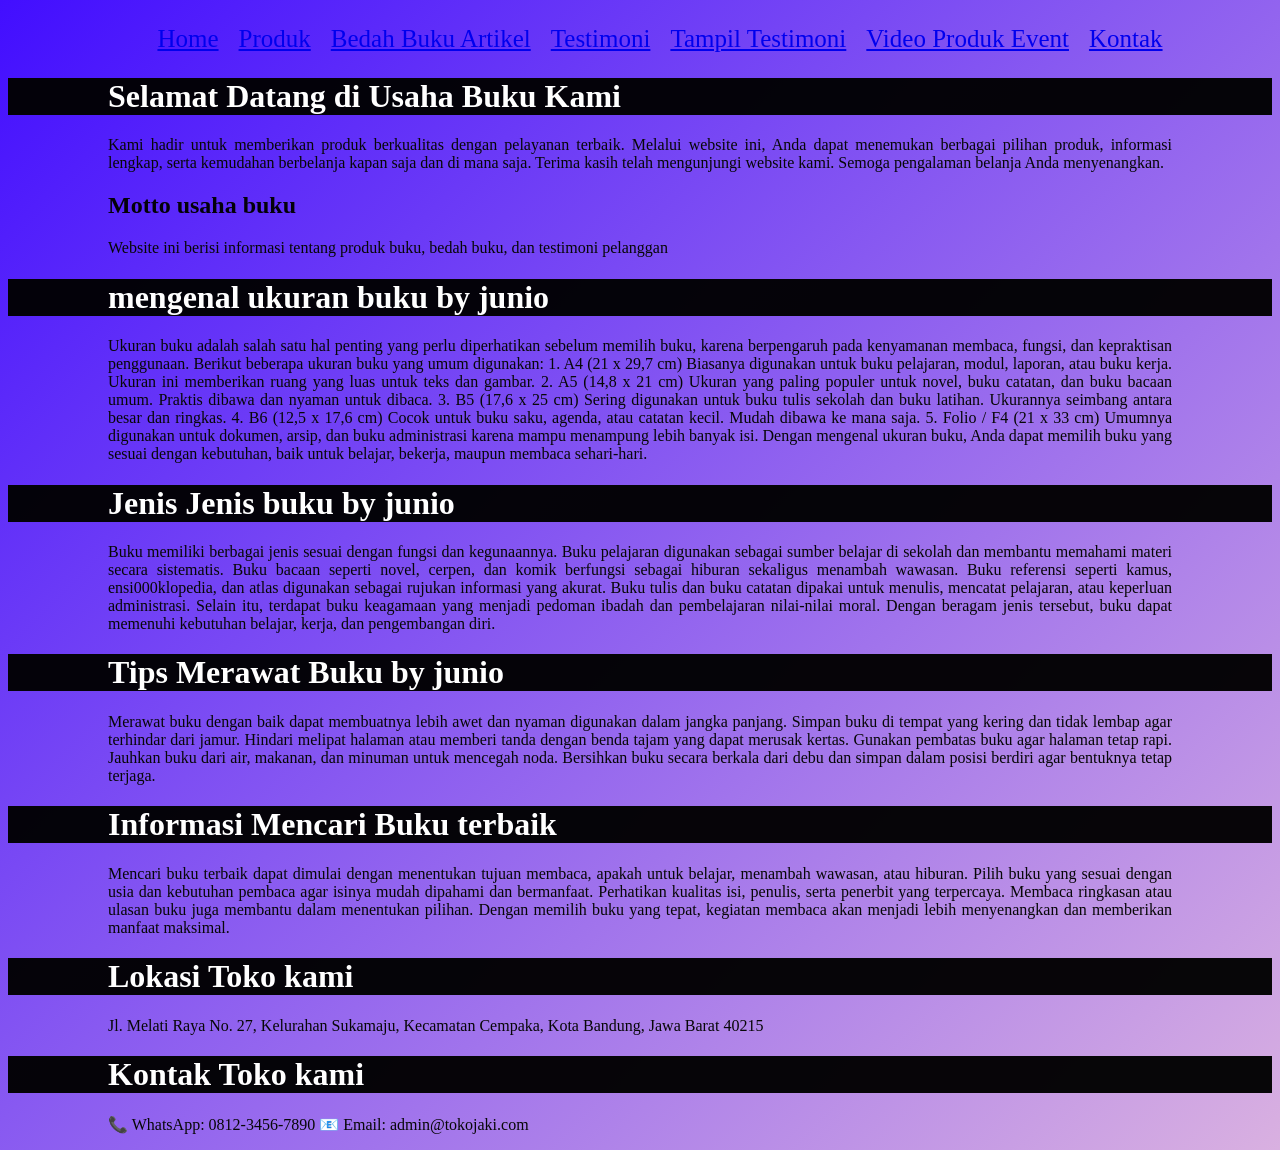
<file: index.html>
<!DOCTYPE html>
<html lang="id">
<head>
<meta charset="UTF-8">
<meta name="viewport" content="width=device-width, initial-scale=1.0">
<title>Profile Usaha Buku Jaki</title>
<link rel ="stylesheet" href ="style.css"/>
<nav class="navbar">
  <ul>
    <li><a href="index.html">Home</a></li>
    <li><a href="Produk.html">Produk</a></li>
    <li><a href="Bedah Buku Artikel.html">Bedah Buku Artikel</a></li>
    <li><a href="Testimoni.html">Testimoni</a></li>
    <li><a href="Tampil Testimoni.html">Tampil Testimoni</a>
    <li><a href="Video Produk Event.html">Video Produk Event</a>
    <li><a href="Kontak.html">Kontak</a>
    
  </ul>
</nav>
</head>
<body>
    
    <h1>Selamat Datang di Usaha Buku Kami</h1>
    <p>Kami hadir untuk memberikan produk berkualitas dengan pelayanan terbaik. Melalui website ini, Anda dapat menemukan berbagai pilihan produk, informasi lengkap, serta kemudahan berbelanja kapan saja dan di mana saja.
Terima kasih telah mengunjungi website kami. Semoga pengalaman belanja Anda menyenangkan.</p>
    <h2>Motto usaha buku</h2>
    <p>Website ini berisi informasi tentang produk buku, bedah buku, dan testimoni pelanggan</p>
<h1>mengenal ukuran buku by junio</h1>
<p>Ukuran buku adalah salah satu hal penting yang perlu diperhatikan sebelum memilih buku, karena berpengaruh pada kenyamanan membaca, fungsi, dan kepraktisan penggunaan. Berikut beberapa ukuran buku yang umum digunakan:

1. A4 (21 x 29,7 cm)

Biasanya digunakan untuk buku pelajaran, modul, laporan, atau buku kerja. Ukuran ini memberikan ruang yang luas untuk teks dan gambar.

2. A5 (14,8 x 21 cm)

Ukuran yang paling populer untuk novel, buku catatan, dan buku bacaan umum. Praktis dibawa dan nyaman untuk dibaca.

3. B5 (17,6 x 25 cm)

Sering digunakan untuk buku tulis sekolah dan buku latihan. Ukurannya seimbang antara besar dan ringkas.

4. B6 (12,5 x 17,6 cm)

Cocok untuk buku saku, agenda, atau catatan kecil. Mudah dibawa ke mana saja.

5. Folio / F4 (21 x 33 cm)

Umumnya digunakan untuk dokumen, arsip, dan buku administrasi karena mampu menampung lebih banyak isi.

Dengan mengenal ukuran buku, Anda dapat memilih buku yang sesuai dengan kebutuhan, baik untuk belajar, bekerja, maupun membaca sehari-hari.</p>
<h1>Jenis Jenis buku by junio</h1>
<p>Buku memiliki berbagai jenis sesuai dengan fungsi dan kegunaannya. Buku pelajaran digunakan sebagai sumber belajar di sekolah dan membantu memahami materi secara sistematis. Buku bacaan seperti novel, cerpen, dan komik berfungsi sebagai hiburan sekaligus menambah wawasan. Buku referensi seperti kamus, ensi000klopedia, dan atlas digunakan sebagai rujukan informasi yang akurat. Buku tulis dan buku catatan dipakai untuk menulis, mencatat pelajaran, atau keperluan administrasi. Selain itu, terdapat buku keagamaan yang menjadi pedoman ibadah dan pembelajaran nilai-nilai moral. Dengan beragam jenis tersebut, buku dapat memenuhi kebutuhan belajar, kerja, dan pengembangan diri.</p>
<h1>Tips Merawat Buku by junio</h1>
<p>Merawat buku dengan baik dapat membuatnya lebih awet dan nyaman digunakan dalam jangka panjang. Simpan buku di tempat yang kering dan tidak lembap agar terhindar dari jamur. Hindari melipat halaman atau memberi tanda dengan benda tajam yang dapat merusak kertas. Gunakan pembatas buku agar halaman tetap rapi. Jauhkan buku dari air, makanan, dan minuman untuk mencegah noda. Bersihkan buku secara berkala dari debu dan simpan dalam posisi berdiri agar bentuknya tetap terjaga.</p>
<h1>Informasi Mencari Buku terbaik</h1>
<p>Mencari buku terbaik dapat dimulai dengan menentukan tujuan membaca, apakah untuk belajar, menambah wawasan, atau hiburan. Pilih buku yang sesuai dengan usia dan kebutuhan pembaca agar isinya mudah dipahami dan bermanfaat. Perhatikan kualitas isi, penulis, serta penerbit yang terpercaya. Membaca ringkasan atau ulasan buku juga membantu dalam menentukan pilihan. Dengan memilih buku yang tepat, kegiatan membaca akan menjadi lebih menyenangkan dan memberikan manfaat maksimal.</p>
<h1>Lokasi Toko kami</h1>
<p>Jl. Melati Raya No. 27, Kelurahan Sukamaju, Kecamatan Cempaka, Kota Bandung, Jawa Barat 40215</p>
<h1>Kontak Toko kami</h1>
<p>📞 WhatsApp: 0812-3456-7890
📧 Email: admin@tokojaki.com</p>

</body>
</html>
</file>
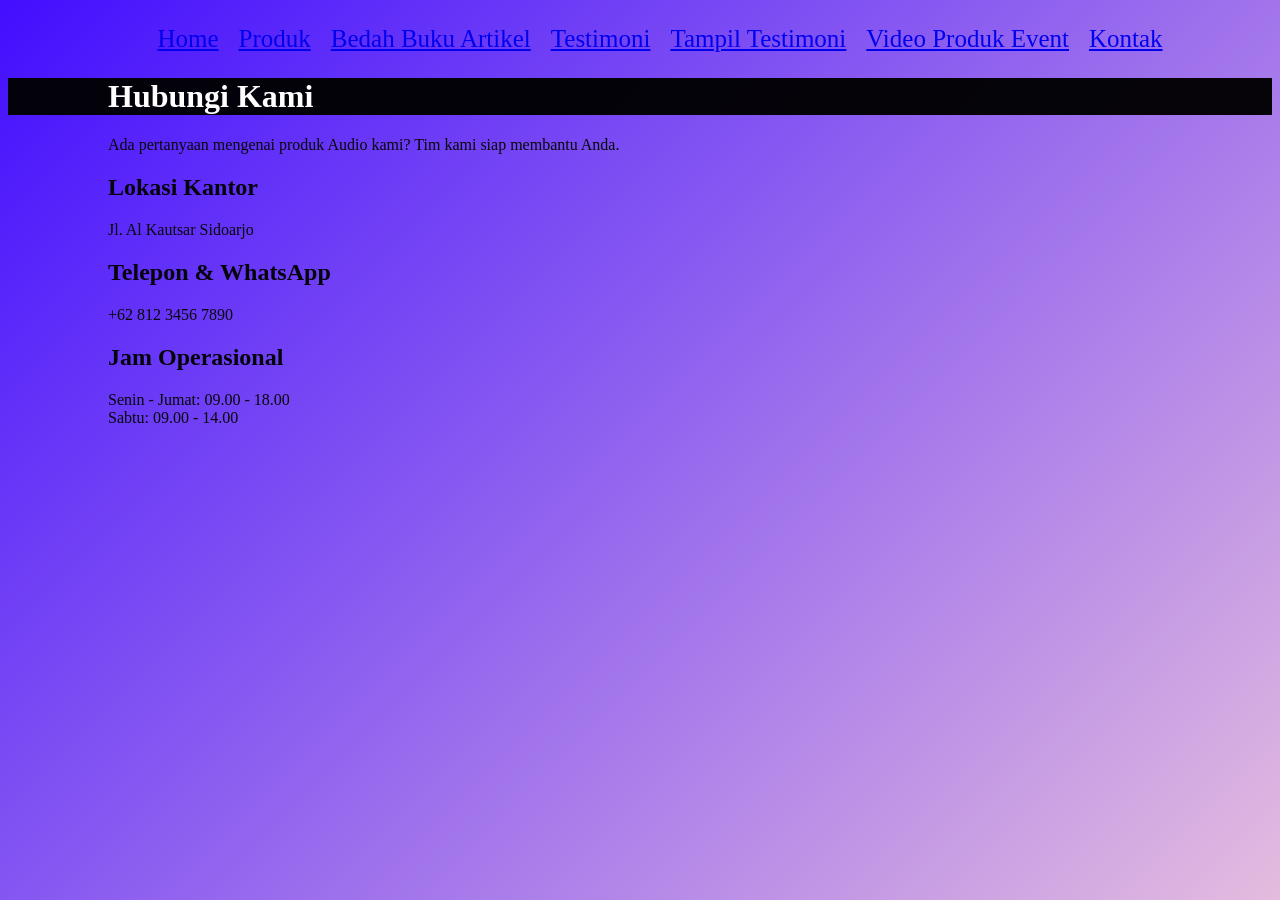
<file: Kontak.html>
<!DOCTYPE html>
<html lang="id">
<head>
<meta charset="UTF-8">
<meta name="viewport" content="width=device-width, initial-scale=1.0">
<title>Profile Usaha Buku Jaki</title>
<link rel ="stylesheet" href ="style.css"/>
<nav class="navbar">
  <ul>
    <li><a href="index.html">Home</a></li>
    <li><a href="Produk.html">Produk</a></li>
    <li><a href="Bedah Buku Artikel.html">Bedah Buku Artikel</a></li>
    <li><a href="Testimoni.html">Testimoni</a></li>
    <li><a href="Tampil Testimoni.html">Tampil Testimoni</a>
    <li><a href="Video Produk Event.html">Video Produk Event</a>
    <li><a href="Kontak.html">Kontak</a>
    
  </ul>
</nav>
</head>

<body>
    <div class="contact-wrapper">
    <div class="contact-header">
        <h1>Hubungi Kami</h1>
        <p>Ada pertanyaan mengenai produk Audio kami? Tim kami siap membantu Anda.</p>
    </div>

    <div class="contact-grid">
        <div class="info-side">
            <div class="info-box">
                <i class="fas fa-location-dot"></i>
                <div>
                    <h2>Lokasi Kantor</h2>
                    <p>Jl. Al Kautsar Sidoarjo</p>
                </div>
            </div>

            <div class="info-box">
                <i class="fas fa-phone"></i>
                <div>
                    <h2>Telepon & WhatsApp</h2>
                    <p>+62 812 3456 7890</p>
                </div>
            </div>

            <div class="info-box">
                <i class="fas fa-clock"></i>
                <div>
                    <h2>Jam Operasional</h2>
                    <p>Senin - Jumat: 09.00 - 18.00<br>Sabtu: 09.00 - 14.00</p>
                </div>
            </div>


        </div>

    <div class="map-container">
        <iframe src="https://www.google.com/maps/embed?pb=!1m18!1m12!1m3!1d3957.1472856424264!2d112.6455903748651!3d-7.38754789262208!2m3!1f0!2f0!3f0!3m2!1i1024!2i768!4f13.1!3m3!1m2!1s0x2dd7e2f40676d005%3A0x26e010ff086e0f22!2sPesantren%20Al%20Kautsar%20Sidoarjo!5e0!3m2!1sid!2sid!4v1709360000000!5m2!1sid!2sid"width="100%" height="300" style="border:0;" allowfullscreen="" loading="lazy"></iframe>
    </div>
</div>
</body>
</file>
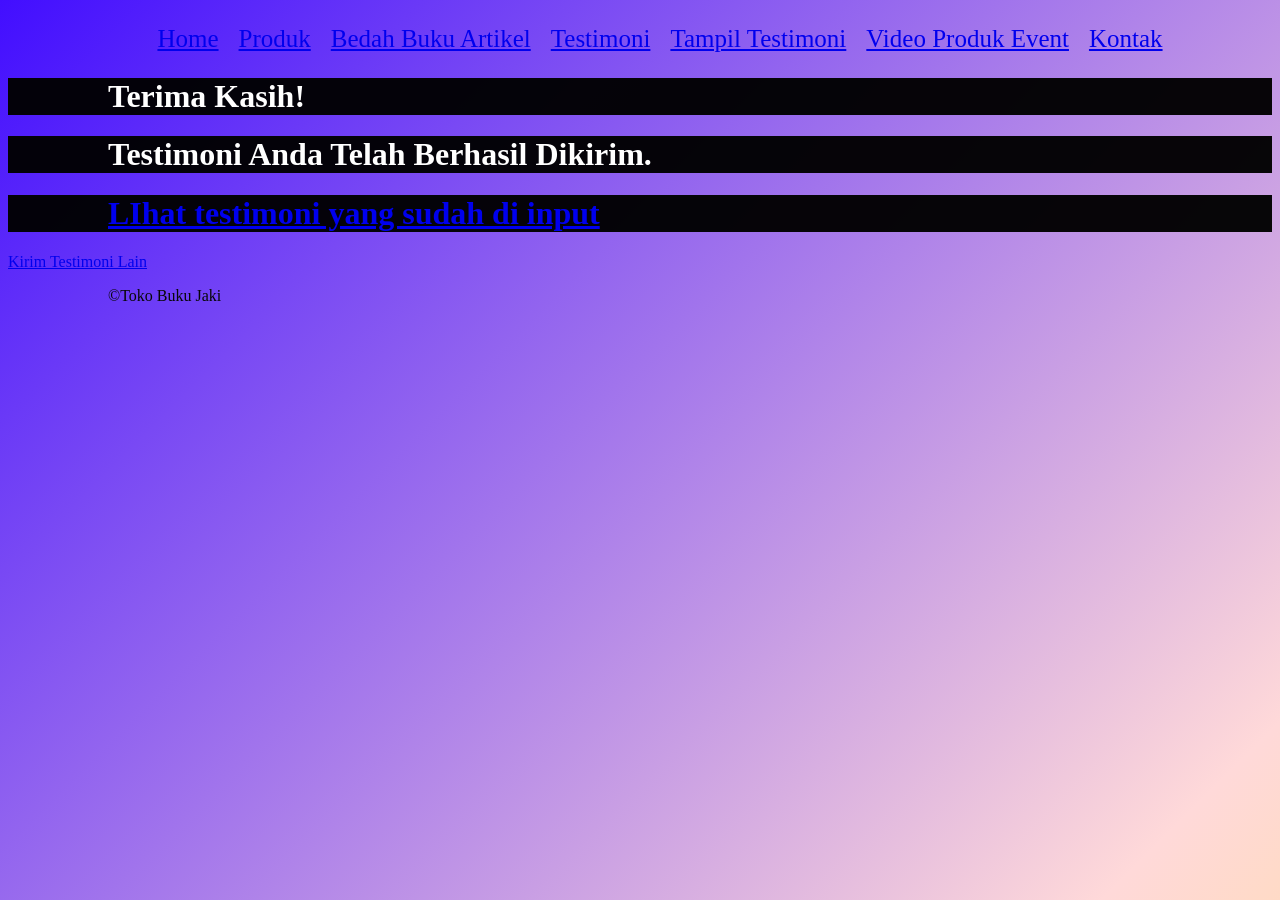
<file: Proses Testimoni.html>
<!DOCTYPE html>
<html lang="id">
<head>
<meta charset="UTF-8">
<meta name="viewport" content="width=device-width, initial-scale=1.0">
<title>Profile Usaha Buku Jaki</title>
<link rel ="stylesheet" href ="style.css"/>
<nav class="navbar">
  <ul>
    <li><a href="index.html">Home</a></li>
    <li><a href="Produk.html">Produk</a></li>
    <li><a href="Bedah Buku Artikel.html">Bedah Buku Artikel</a></li>
    <li><a href="Testimoni.html">Testimoni</a></li>
    <li><a href="Tampil Testimoni.html">Tampil Testimoni</a>
    <li><a href="Video Produk Event.html">Video Produk Event</a>
    <li><a href="Kontak.html">Kontak</a>
    
  </ul>
</nav>
</head>
<main class="konfirmasi">
    <h1>Terima Kasih!</h1>
    <h1>Testimoni Anda Telah Berhasil Dikirim.</h1>
    <h1><a href="Tampil Testimoni.html">LIhat testimoni yang sudah di input</a></h1>
    <section class="testimoni-terkirim"></section>
    <a href="Testimoni.html">Kirim Testimoni Lain</a>
</main>

    <footer>
        <p>&copy;Toko Buku Jaki</p>
    </footer>
    <body>
    <html>
</file>
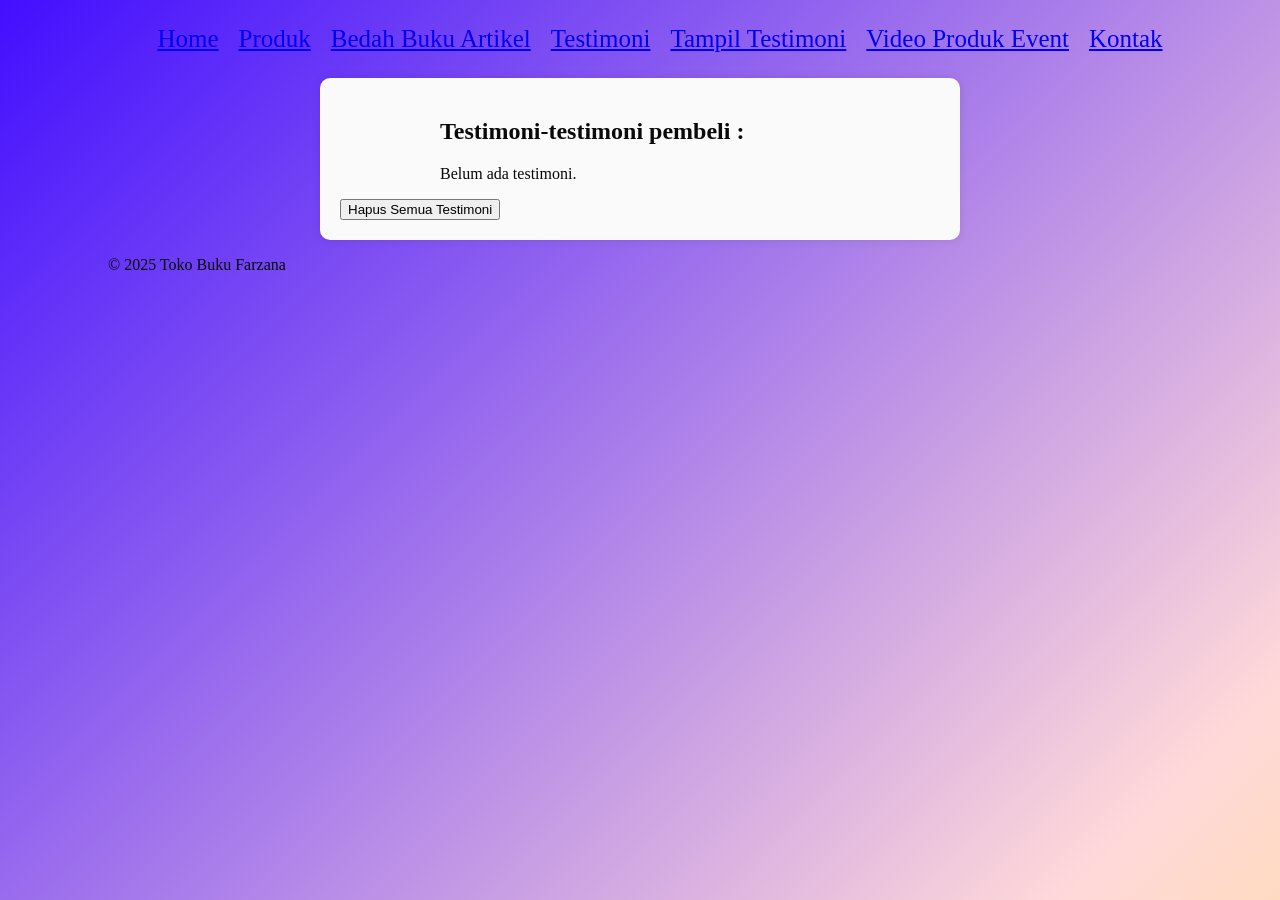
<file: Tampil Testimoni.html>
<!DOCTYPE html>
<html lang="id">
<head>
<meta charset="UTF-8">
<meta name="viewport" content="width=device-width, initial-scale=1.0">
<title>Profile Usaha Buku Jaki</title>
<link rel ="stylesheet" href ="style.css"/>
<nav class="navbar">
  <ul>
    <li><a href="index.html">Home</a></li>
    <li><a href="Produk.html">Produk</a></li>
    <li><a href="Bedah Buku Artikel.html">Bedah Buku Artikel</a></li>
    <li><a href="Testimoni.html">Testimoni</a></li>
    <li><a href="Tampil Testimoni.html">Tampil Testimoni</a>
    <li><a href="Video Produk Event.html">Video Produk Event</a>
    <li><a href="Kontak.html">Kontak</a>
    
  </ul>
</nav>
</head>
<body>

  <main class="formulir">
    <h2>Testimoni-testimoni pembeli :</h2>
    <div id="daftarTestimoni"></div>
    <button id="hapusSemua">Hapus Semua Testimoni</button>
  </div>

    <section>
    <div id="daftarTestimoni"></div>
    </section>
  </main>

  <footer>
    <p>&copy; 2025 Toko Buku Farzana</p>
  </footer>

   <script>
    const container = document.getElementById('daftarTestimoni');
    const testimoniList = JSON.parse(localStorage.getItem('testimoniList')) || [];

    if (testimoniList.length === 0) {
      container.innerHTML = "<p>Belum ada testimoni.</p>";
    } else {
      testimoniList.forEach((t, i) => {
        const el = document.createElement('div');
        el.className = 'testimoni-box';
        el.innerHTML = `
          <p><strong>Nama:</strong> ${t.nama}</p>
          <p><strong>Email:</strong> ${t.email}</p>
          <p><strong>Pesan:</strong> ${t.pesan}</p>
        `;
        container.appendChild(el);
      });
    }


      document.getElementById("hapusSemua").addEventListener("click", function() {
      const konfirmasi = confirm("Apakah Anda yakin ingin menghapus semua testimoni?");
      if (konfirmasi) {
        localStorage.removeItem("testimoniList");
        location.reload();
         
      }
       });
  </script>
</body>
</html>
</file>
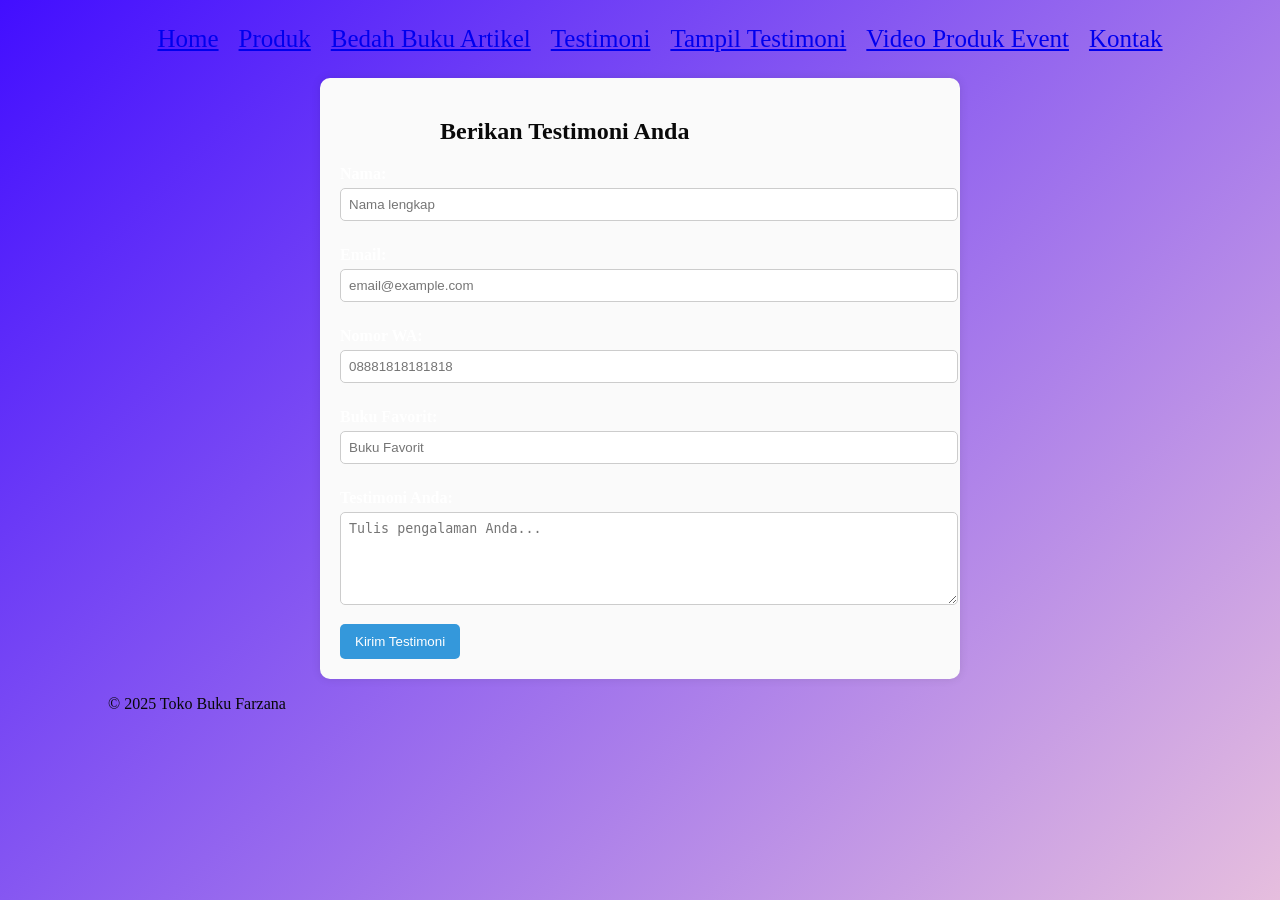
<file: Testimoni.html>
<!DOCTYPE html>
<html lang="id">
<head>
<meta charset="UTF-8">
<meta name="viewport" content="width=device-width, initial-scale=1.0">
<title>Profile Usaha Buku Jaki</title>
<link rel ="stylesheet" href ="style.css"/>
<nav class="navbar">
  <ul>
    <li><a href="index.html">Home</a></li>
    <li><a href="Produk.html">Produk</a></li>
    <li><a href="Bedah Buku Artikel.html">Bedah Buku Artikel</a></li>
    <li><a href="Testimoni.html">Testimoni</a></li>
    <li><a href="Tampil Testimoni.html">Tampil Testimoni</a>
    <li><a href="Video Produk Event.html">Video Produk Event</a>
    <li><a href="Kontak.html">Kontak</a>
    
  </ul>
</nav>
</head>
<body>
  <main class="formulir">
    <h2>Berikan Testimoni Anda</h2>
    <form id="formTestimoni">
      <label for="nama">Nama:</label>
      <input type="text" id="nama" name="nama" required placeholder="Nama lengkap">

      <label for="email">Email:</label>
      <input type="email" id="email" name="email" required placeholder="email@example.com">

      <label for="Nomor Wa">Nomor WA:</label>
      <input type="Nomor Wa" id="Nomor Wa" name="Nomor Wa" required placeholder="08881818181818">

       <label for="Buku Favorit">Buku Favorit:</label>
      <input type="Buku Favorit" id="Buku Favorit" name="Buku Favorit" required placeholder="Buku Favorit">

      <label for="pesan">Testimoni Anda:</label>
      <textarea id="pesan" name="pesan" required placeholder="Tulis pengalaman Anda..." rows="5"></textarea>

      <button type="submit">Kirim Testimoni</button>
    </form>
  </main>

  <footer>
    <p>&copy; 2025 Toko Buku Farzana</p>
  </footer>

  <script>
    document.getElementById('formTestimoni').addEventListener('submit', function(e) {
      e.preventDefault();

      const nama = document.getElementById('nama').value;
      const email = document.getElementById('email').value;
      const pesan = document.getElementById('pesan').value;

      const dataBaru = { nama, email, pesan };

      // Ambil list dari localStorage
      const testimoniList = JSON.parse(localStorage.getItem('testimoniList')) || [];

      // Tambahkan testimoni baru
      testimoniList.push(dataBaru);

      // Simpan kembali ke localStorage
      localStorage.setItem('testimoniList', JSON.stringify(testimoniList));

      // Arahkan ke halaman konfirmasi
      window.location.href = 'Proses Testimoni.html';
    });
  </script>
</body>
</file>
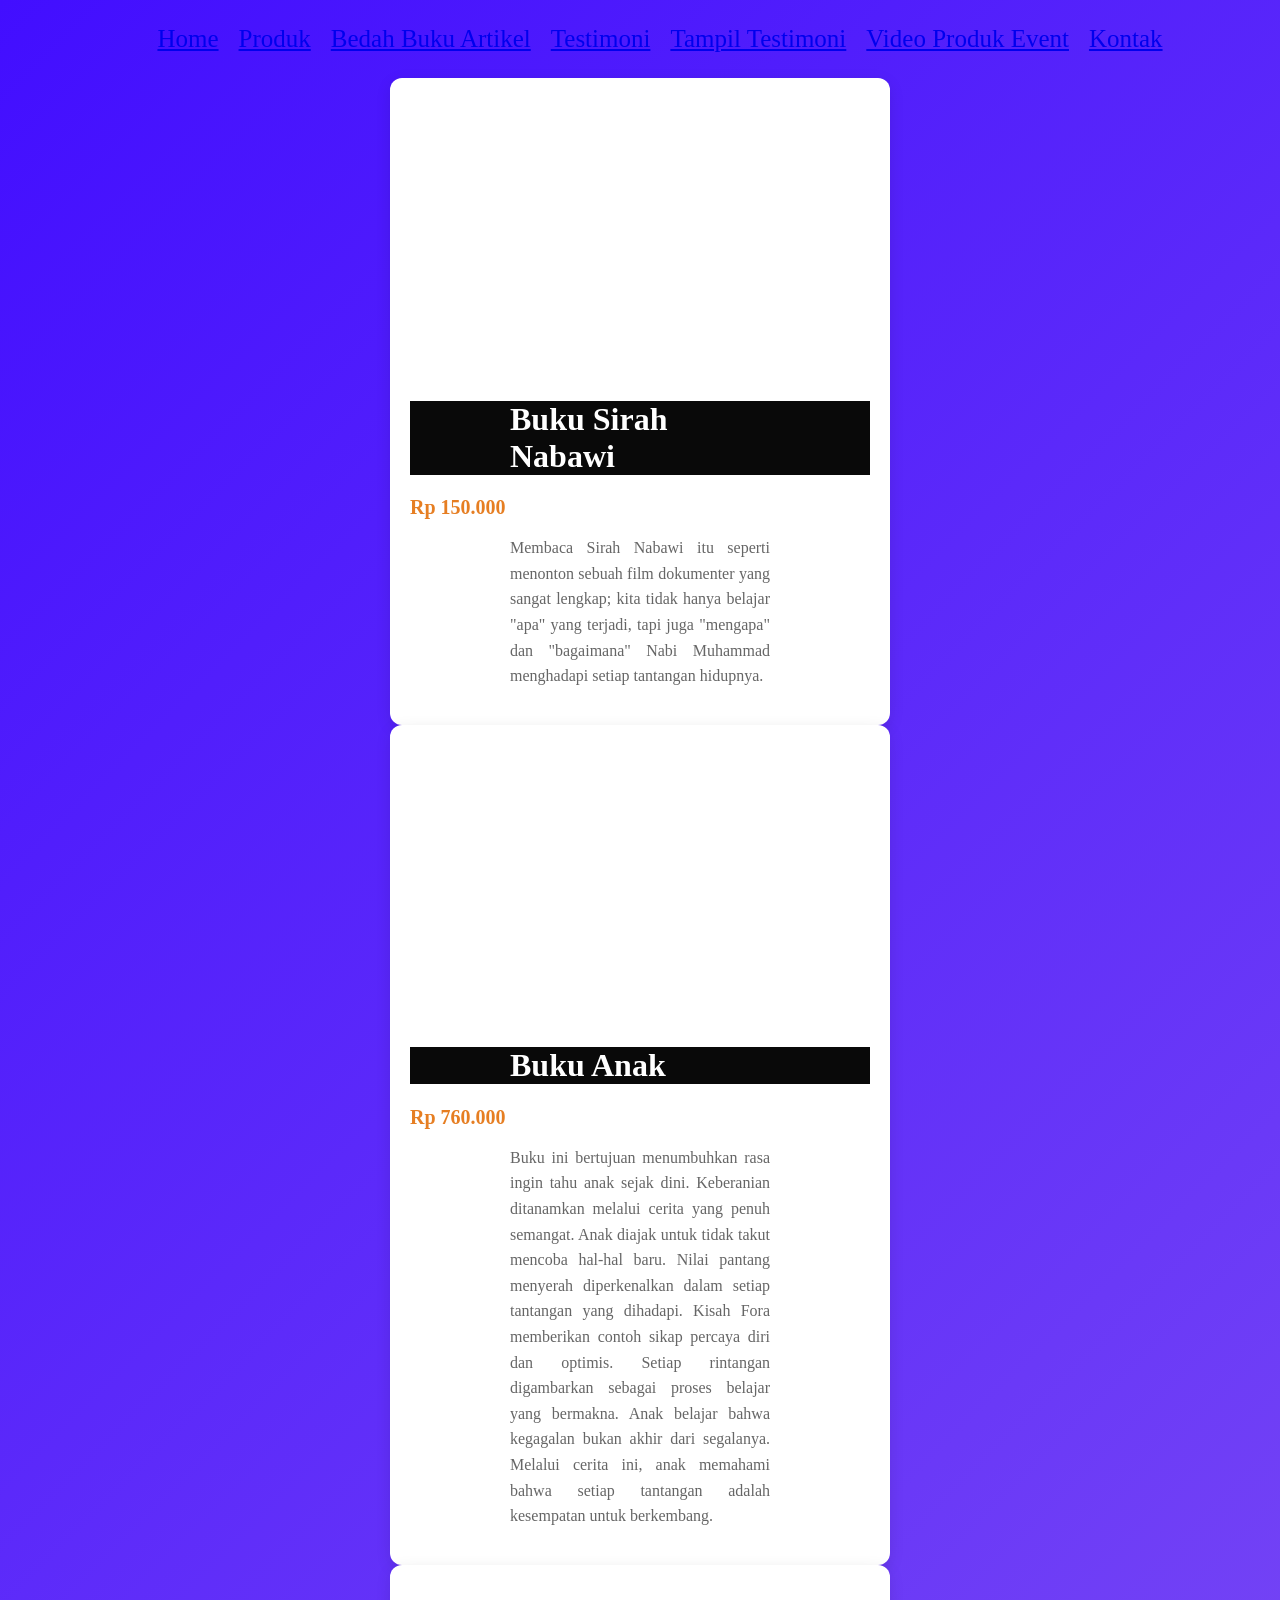
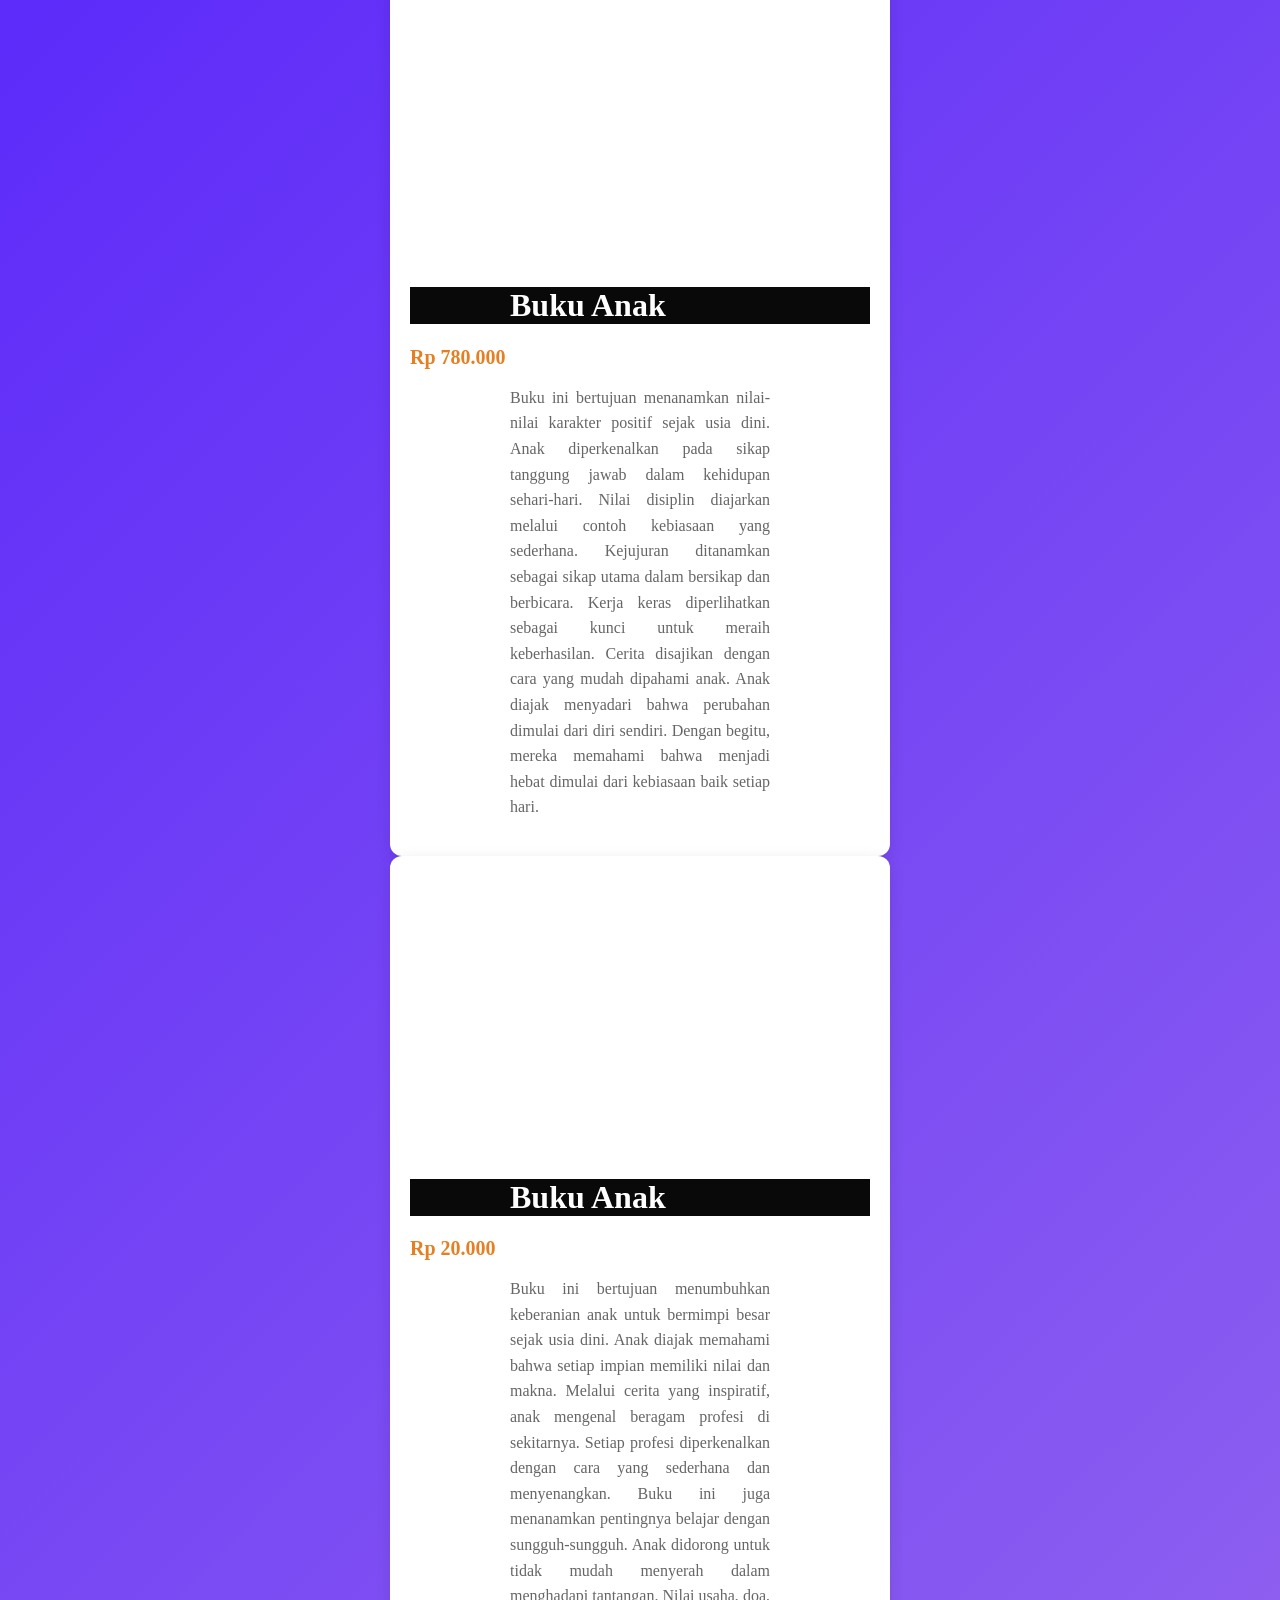
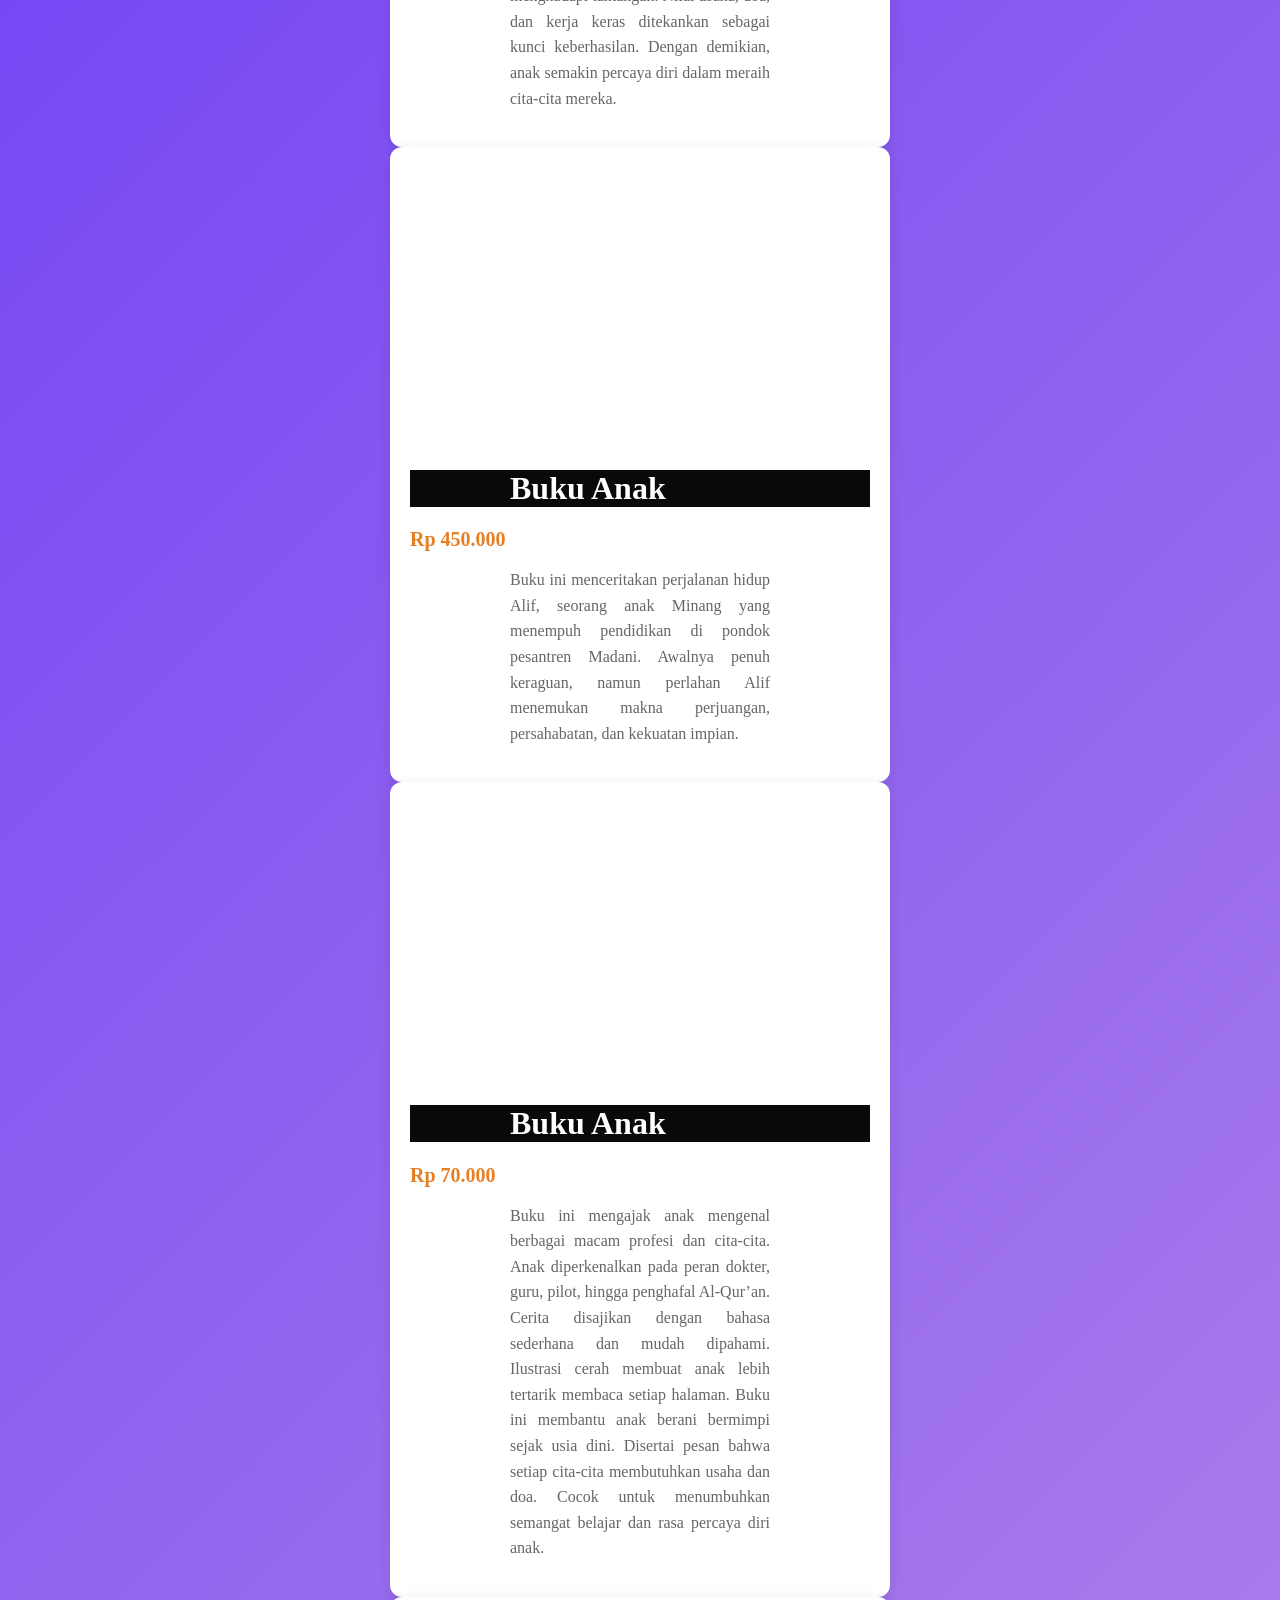
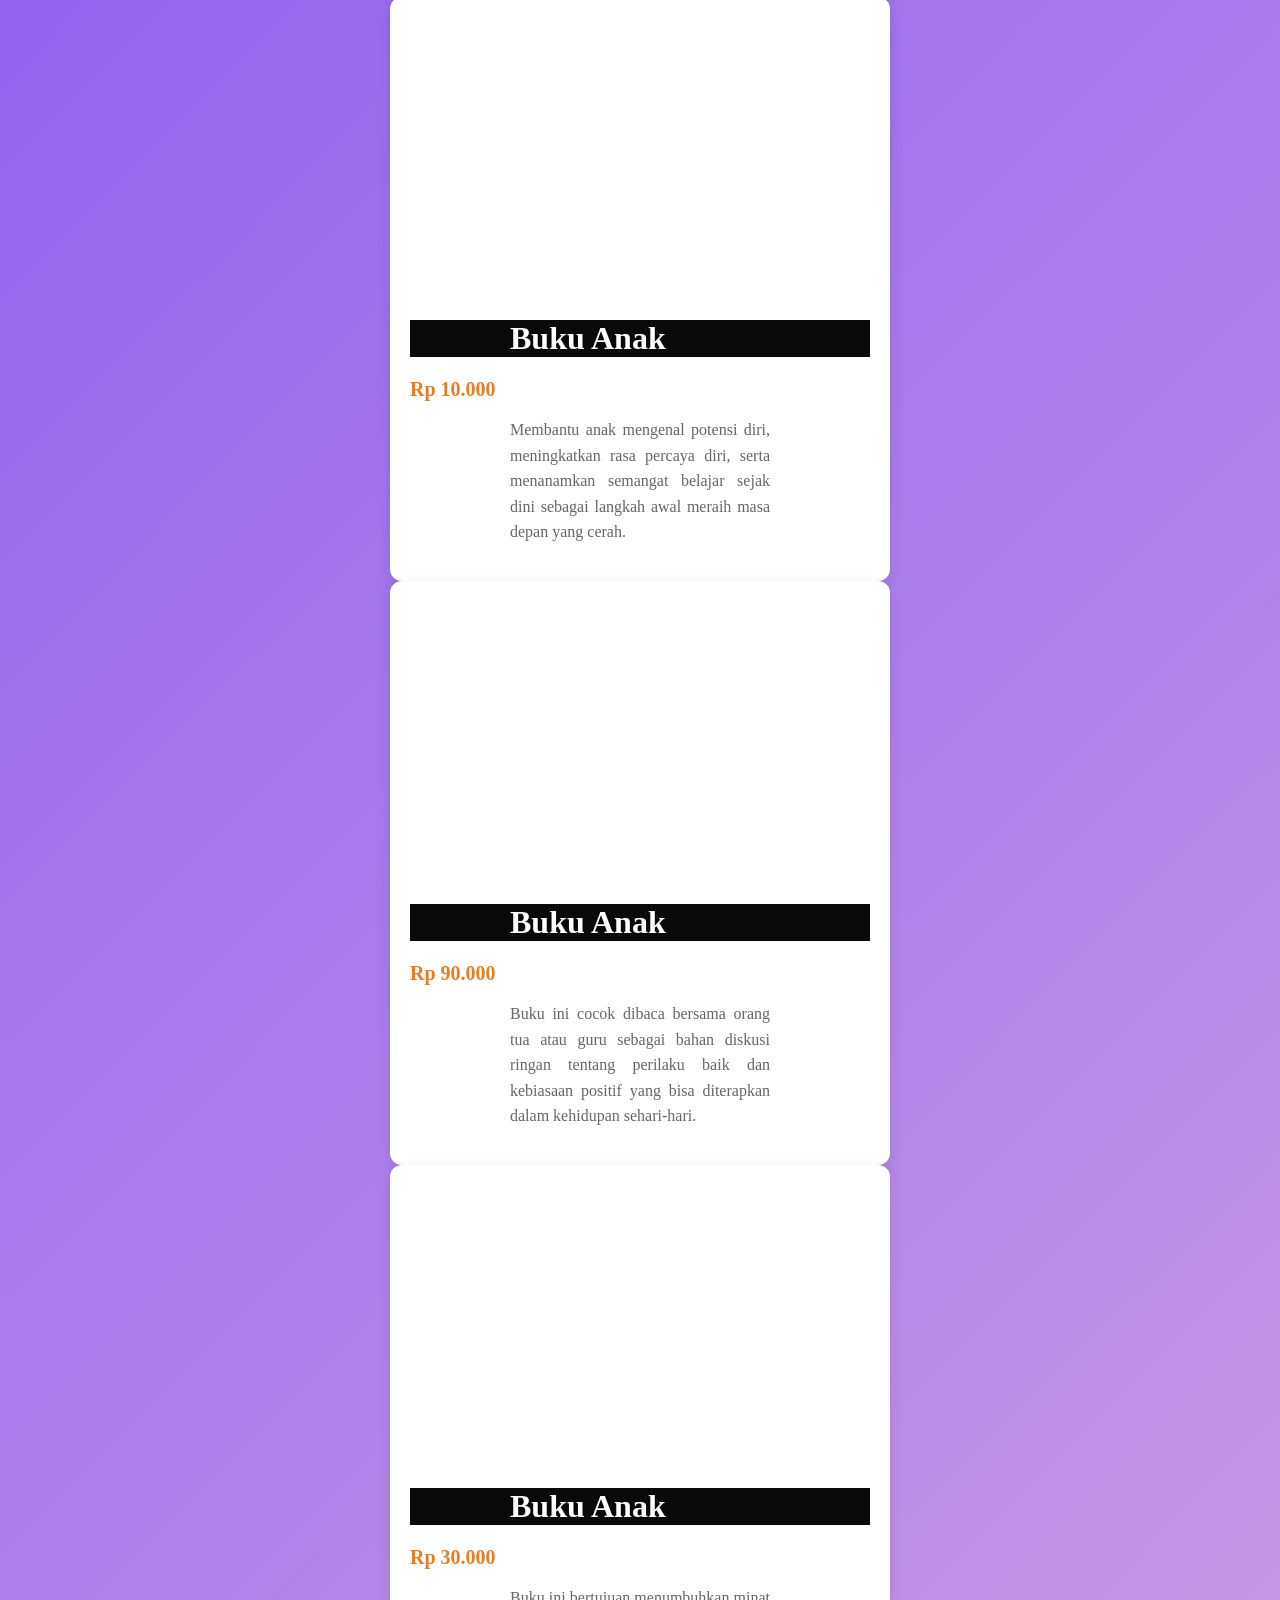
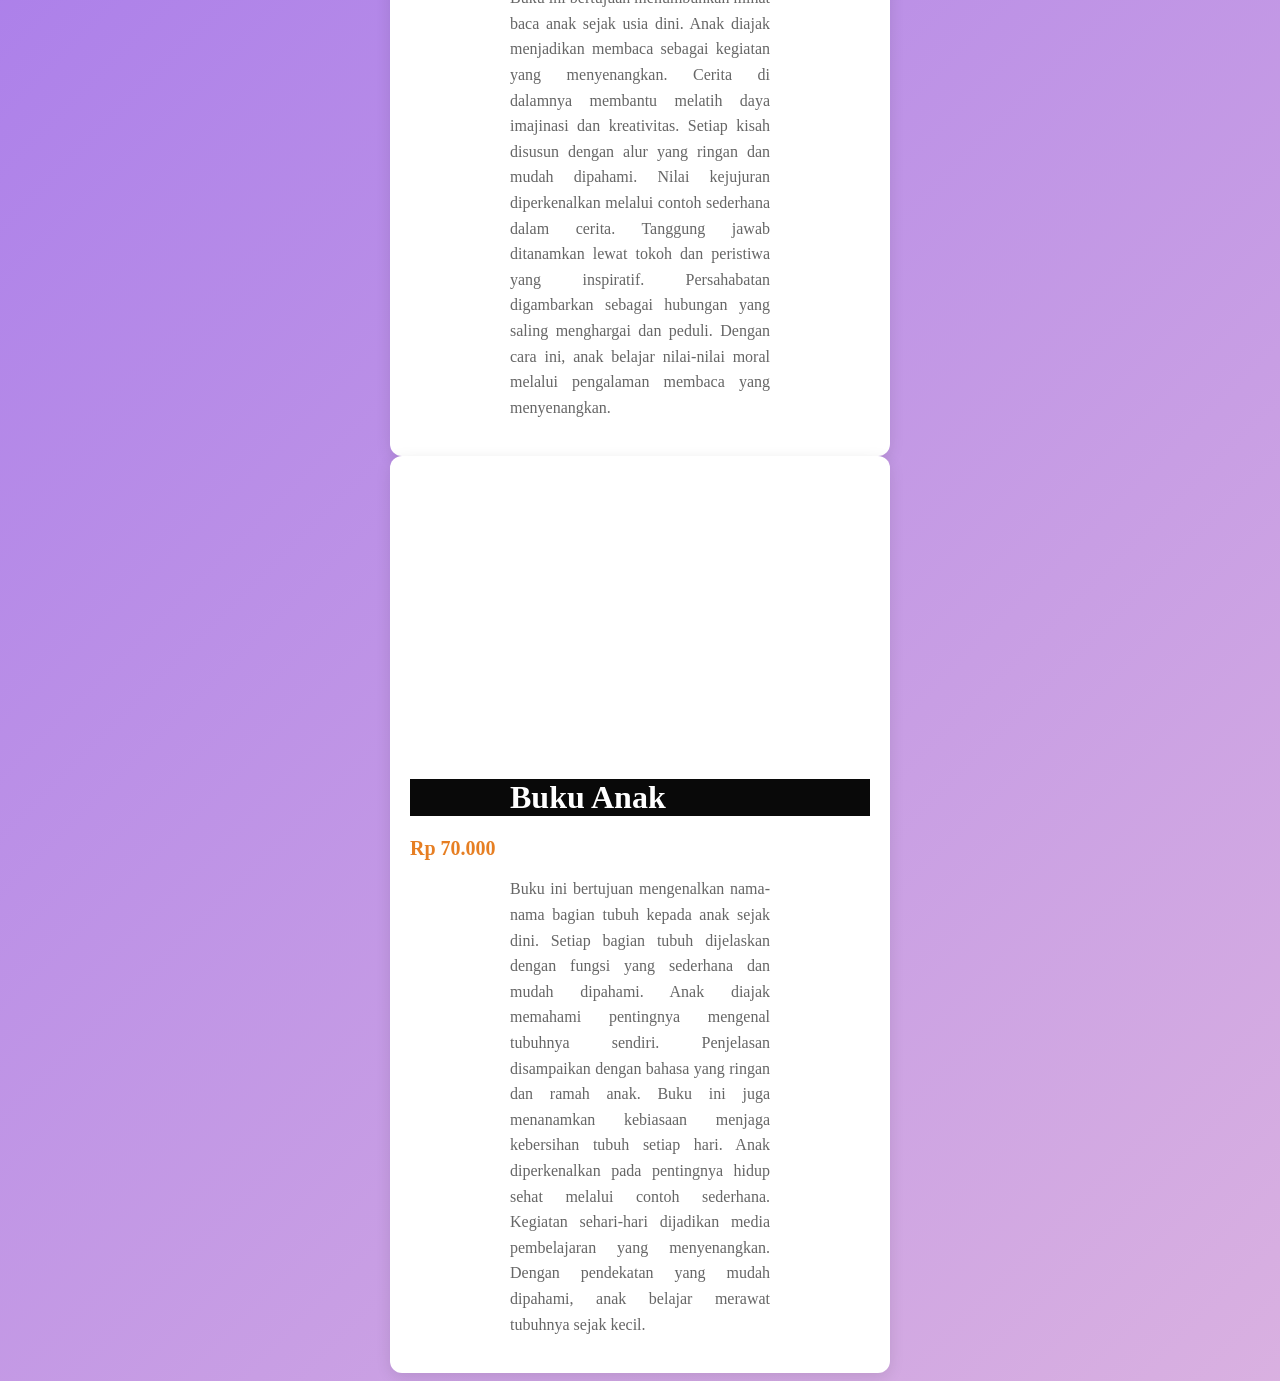
<file: Video Produk Event.html>
<!DOCTYPE html>
<html lang="id">
<head>
<meta charset="UTF-8">
<meta name="viewport" content="width=device-width, initial-scale=1.0">
<title>Profile Usaha Buku Jaki</title>
<link rel ="stylesheet" href ="style.css"/>
<nav class="navbar">
  <ul>
    <li><a href="index.html">Home</a></li>
    <li><a href="Produk.html">Produk</a></li>
    <li><a href="Bedah Buku Artikel.html">Bedah Buku Artikel</a></li>
    <li><a href="Testimoni.html">Testimoni</a></li>
    <li><a href="Tampil Testimoni.html">Tampil Testimoni</a>
    <li><a href="Video Produk Event.html">Video Produk Event</a>
    <li><a href="Kontak.html">Kontak</a>
    
  </ul>
</nav>
</head>
<body>
    <div class="card-buku">
        <div class="video-container">
          <iframe src="https://www.youtube.com/embed/0WvxNDQ7M0o" 
                    title="Komparasi Buku Sirah Nabawiyyah"
                    allow="accelerometer; autoplay; clipboard-write; encrypted-media; gyroscope; picture-in-picture" 
                    allowfullscreen>
            </iframe>
        </div>
        <div class="konten">
            <h1>Buku Sirah Nabawi</h1>
            <div class="harga-buku">Rp 150.000</div>
            <p class="deskripsi">
               Membaca Sirah Nabawi itu seperti menonton sebuah film dokumenter yang sangat lengkap; kita tidak hanya belajar "apa" yang terjadi, tapi juga "mengapa" dan "bagaimana" Nabi Muhammad menghadapi setiap tantangan hidupnya.
            </p>
        </div>
    </div>


    <div class="card-buku">
        <div class="video-container">
          <iframe src="https://www.youtube.com/embed/NWPRSxrfG3s" 
                    title="Buku Anak"
                    allow="accelerometer; autoplay; clipboard-write; encrypted-media; gyroscope; picture-in-picture" 
                    allowfullscreen>
            </iframe>
        </div>
        <div class="konten">
            <h1>Buku Anak</h1>
            <div class="harga-buku">Rp 760.000</div>
            <p class="deskripsi">
               Buku ini bertujuan menumbuhkan rasa ingin tahu anak sejak dini. Keberanian ditanamkan melalui cerita yang penuh semangat. Anak diajak untuk tidak takut mencoba hal-hal baru. Nilai pantang menyerah diperkenalkan dalam setiap tantangan yang dihadapi. Kisah Fora memberikan contoh sikap percaya diri dan optimis. Setiap rintangan digambarkan sebagai proses belajar yang bermakna. Anak belajar bahwa kegagalan bukan akhir dari segalanya. Melalui cerita ini, anak memahami bahwa setiap tantangan adalah kesempatan untuk berkembang.
        </div>
    </div>
    
    <div class="card-buku">
        <div class="video-container">
          <iframe src="https://www.youtube.com/embed/lexLquKmcTI" 
                    title="Buku Anak"
                    allow="accelerometer; autoplay; clipboard-write; encrypted-media; gyroscope; picture-in-picture" 
                    allowfullscreen>
            </iframe>
        </div>
        <div class="konten">
            <h1>Buku Anak</h1>
            <div class="harga-buku">Rp 780.000</div>
            <p class="deskripsi">
               
Buku ini bertujuan menanamkan nilai-nilai karakter positif sejak usia dini. Anak diperkenalkan pada sikap tanggung jawab dalam kehidupan sehari-hari. Nilai disiplin diajarkan melalui contoh kebiasaan yang sederhana. Kejujuran ditanamkan sebagai sikap utama dalam bersikap dan berbicara. Kerja keras diperlihatkan sebagai kunci untuk meraih keberhasilan. Cerita disajikan dengan cara yang mudah dipahami anak. Anak diajak menyadari bahwa perubahan dimulai dari diri sendiri. Dengan begitu, mereka memahami bahwa menjadi hebat dimulai dari kebiasaan baik setiap hari.
        </div>
    </div>
        <div class="card-buku">
        <div class="video-container">
          <iframe src="https://www.youtube.com/embed/r8ErVr1Xm7s" 
                    title="Buku Anak"
                    allow="accelerometer; autoplay; clipboard-write; encrypted-media; gyroscope; picture-in-picture" 
                    allowfullscreen>
            </iframe>
        </div>
        <div class="konten">
            <h1>Buku Anak</h1>
            <div class="harga-buku">Rp 20.000</div>
            <p class="deskripsi">
               Buku ini bertujuan menumbuhkan keberanian anak untuk bermimpi besar sejak usia dini. Anak diajak memahami bahwa setiap impian memiliki nilai dan makna. Melalui cerita yang inspiratif, anak mengenal beragam profesi di sekitarnya. Setiap profesi diperkenalkan dengan cara yang sederhana dan menyenangkan. Buku ini juga menanamkan pentingnya belajar dengan sungguh-sungguh. Anak didorong untuk tidak mudah menyerah dalam menghadapi tantangan. Nilai usaha, doa, dan kerja keras ditekankan sebagai kunci keberhasilan. Dengan demikian, anak semakin percaya diri dalam meraih cita-cita mereka.
        </div>
    </div>
    </div>
        <div class="card-buku">
        <div class="video-container">
          <iframe src="https://www.youtube.com/embed/7L9XwAoF7Mg" 
                    title="Buku Anak"
                    allow="accelerometer; autoplay; clipboard-write; encrypted-media; gyroscope; picture-in-picture" 
                    allowfullscreen>
            </iframe>
        </div>
        <div class="konten">
            <h1>Buku Anak</h1>
            <div class="harga-buku">Rp 450.000</div>
            <p class="deskripsi">
               Buku ini menceritakan perjalanan hidup Alif, seorang anak Minang yang menempuh pendidikan di pondok pesantren Madani. Awalnya penuh keraguan, namun perlahan Alif menemukan makna perjuangan, persahabatan, dan kekuatan impian.
    </div>
        </div>
        <div class="card-buku">
        <div class="video-container">
          <iframe src="https://www.youtube.com/embed/3YSE3-ONm7g" 
                    title="Buku Anak"
                    allow="accelerometer; autoplay; clipboard-write; encrypted-media; gyroscope; picture-in-picture" 
                    allowfullscreen>
            </iframe>
        </div>
        <div class="konten">
            <h1>Buku Anak</h1>
            <div class="harga-buku">Rp 70.000</div>
            <p class="deskripsi">
               Buku ini mengajak anak mengenal berbagai macam profesi dan cita-cita.
Anak diperkenalkan pada peran dokter, guru, pilot, hingga penghafal Al-Qur’an.
Cerita disajikan dengan bahasa sederhana dan mudah dipahami.
Ilustrasi cerah membuat anak lebih tertarik membaca setiap halaman.
Buku ini membantu anak berani bermimpi sejak usia dini.
Disertai pesan bahwa setiap cita-cita membutuhkan usaha dan doa.
Cocok untuk menumbuhkan semangat belajar dan rasa percaya diri anak.
        </div>
    </div>
           </div>
        <div class="card-buku">
        <div class="video-container">
          <iframe src="https://www.youtube.com/embed/8jxrufn80NY" 
                    title="Buku Anak"
                    allow="accelerometer; autoplay; clipboard-write; encrypted-media; gyroscope; picture-in-picture" 
                    allowfullscreen>
            </iframe>
        </div>
        <div class="konten">
            <h1>Buku Anak</h1>
            <div class="harga-buku">Rp 10.000</div>
            <p class="deskripsi">
               Membantu anak mengenal potensi diri, meningkatkan rasa percaya diri,
    serta menanamkan semangat belajar sejak dini sebagai langkah awal
    meraih masa depan yang cerah.
        </div>
    </div>
           </div>
        <div class="card-buku">
        <div class="video-container">
          <iframe src="https://www.youtube.com/embed/aFvhRyIuBNQ" 
                    title="Buku Anak"
                    allow="accelerometer; autoplay; clipboard-write; encrypted-media; gyroscope; picture-in-picture" 
                    allowfullscreen>
            </iframe>
        </div>
        <div class="konten">
            <h1>Buku Anak</h1>
            <div class="harga-buku">Rp 90.000</div>
            <p class="deskripsi">
               Buku ini cocok dibaca bersama orang tua atau guru sebagai bahan
    diskusi ringan tentang perilaku baik dan kebiasaan positif yang bisa
    diterapkan dalam kehidupan sehari-hari.
        </div>
    </div>
    </div>
           </div>
        <div class="card-buku">
        <div class="video-container">
          <iframe src="https://www.youtube.com/embed/5EfCDn3kKgQ" 
                    title="Buku Anak"
                    allow="accelerometer; autoplay; clipboard-write; encrypted-media; gyroscope; picture-in-picture" 
                    allowfullscreen>
            </iframe>
        </div>
        <div class="konten">
            <h1>Buku Anak</h1>
            <div class="harga-buku">Rp 30.000</div>
            <p class="deskripsi">
              Buku ini bertujuan menumbuhkan minat baca anak sejak usia dini. Anak diajak menjadikan membaca sebagai kegiatan yang menyenangkan. Cerita di dalamnya membantu melatih daya imajinasi dan kreativitas. Setiap kisah disusun dengan alur yang ringan dan mudah dipahami. Nilai kejujuran diperkenalkan melalui contoh sederhana dalam cerita. Tanggung jawab ditanamkan lewat tokoh dan peristiwa yang inspiratif. Persahabatan digambarkan sebagai hubungan yang saling menghargai dan peduli. Dengan cara ini, anak belajar nilai-nilai moral melalui pengalaman membaca yang menyenangkan.

        </div>
    </div>
        </div>
           </div>
        <div class="card-buku">
        <div class="video-container">
          <iframe src="https://www.youtube.com/embed/okPoV0g-iqE" 
                    title="Buku Anak"
                    allow="accelerometer; autoplay; clipboard-write; encrypted-media; gyroscope; picture-in-picture" 
                    allowfullscreen>
            </iframe>
        </div>
        <div class="konten">
            <h1>Buku Anak</h1>
            <div class="harga-buku">Rp 70.000</div>
            <p class="deskripsi">
                 Buku ini bertujuan mengenalkan nama-nama bagian tubuh kepada anak sejak dini.
Setiap bagian tubuh dijelaskan dengan fungsi yang sederhana dan mudah dipahami.
Anak diajak memahami pentingnya mengenal tubuhnya sendiri.
Penjelasan disampaikan dengan bahasa yang ringan dan ramah anak.
Buku ini juga menanamkan kebiasaan menjaga kebersihan tubuh setiap hari.
Anak diperkenalkan pada pentingnya hidup sehat melalui contoh sederhana.
Kegiatan sehari-hari dijadikan media pembelajaran yang menyenangkan.
Dengan pendekatan yang mudah dipahami, anak belajar merawat tubuhnya sejak kecil.
                  
     </div>
    </div>

</body>
</html>
</file>
<file: style.css>
body {
    background : linear-gradient(135deg,#420eff, #ffd9d9,#ffe602,#1cf8c1,#ff0202 );
    font-family: "poppins";
    color: #ffffff;
    margin: "20px";
    min-height: 100;
    background-size: 500% 500%;
    animation: gradientBG 5s ease infinite;
}

@keyframes gradientBG {
  0% {background-position: 0% 50%;}
  50% {background-position: 100% 50%;}
  100% {background-position: 0% 50%;}
}
.daftar-produk {
display: grid;
grid-template-columns: repeat(auto-fit,
minmax(250px, 1fr));
gap: 20px;
padding: 20px;
}
.produk {
background-color: #fff;
border: 1px solid #ddd;
padding: 15px;
border-radius: 10px;
text-align: center;
box-shadow: 0 2px 6px rgba(0, 0, 0, 0.1);
}
.produk img {
width: 150px;
height: auto;
border-radius: 5px;
margin-bottom: 10px;
}
.produk h2 {font-size: 20px;
color: #2c3e50;
}
.produk h3 {
font-size: 16px;
color: #2c3e50;
}
.harga {
font-weight: bold;
color: #27ae60;
}
.deskripsi {
font-size: 14px;
color: #555;
}

.artikel {
max-width: 700px;
margin: auto;
padding: 20px;
background-color: #fdfdfd;
font-family: 'Georgia', serif;
line-height: 1.8;
}
.artikel .penulis {
font-style: italic;
color: #666;
margin-bottom: 20px;
}

.artikel .sampul {
width: 180px;
float: right;
margin: 0 0 20px 20px;
border: 1px solid #ccc;
box-shadow: 2px 2px 6px rgba(0,0,0,0.1);
}
.artikel blockquote {
font-style: italic;
padding-left: 20px;
margin: 20px 0;
border-left: 4px solid #999;
color: #444;
background-color: #f9f9f9;
}
.btn-kembali {
display: inline-block;
margin-top: 30px;
padding: 10px 16px;
background-color: #0066cc;
color: white;
text-decoration: none;
border-radius: 4px;
}
.btn-kembali:hover {
background-color: #004d99;
}

h1 {
    color: #ffffff;
    background-color: #000000f6;
    font-family: "poppins";
    text-align: left;
    font-size: "100px";
    padding-left: 100px; 
    padding-right: 100px; 
}

H2 {
    color: #000000f6;
    font-family: "poppins";
    text-align: left;
    font-size: "30px";
    padding-left: 100px; 
    padding-right: 100px; 
}

p {
    color: #070707;
    font-family: "poppins";
    text-align: justify;
    font-size: "100";
    padding-left: 100px; 
    padding-right: 100px; 
}

.navbar ul {
  display: flex;            
  justify-content: center;  
  list-style: none;         
  margin: 10;
  padding: 10;
  gap : 20px;
  font-family: poppins;
  font-size: 25px;
}



.formulir {
max-width: 600px;
margin: auto;
padding: 20px;
background-color: #fafafa;
border-radius: 10px;
box-shadow: 0 0 10px rgba(0,0,0,0.1);
}
form label {
display: block;
margin-top: 10px;
font-weight: bold;
}
form input,
form select,
form textarea {
width: 100%;
padding: 8px;
margin-top: 5px;
margin-bottom: 15px;
border-radius: 5px;
border: 1px solid #ccc;
}
form button {
background-color: #3498db;
color: white;
padding: 10px 15px;
border: none;
border-radius: 5px;
cursor: pointer;
}
form button:hover {
background-color: #2980b9;
}
.rating {
    font-size: 75px;      
    color: #FFD700;       
    margin-right: 5px;   
    text-align: center;
}
.card-buku {
            background-color: white;
            width: 100%;
            max-width: 560px; /* Menyesuaikan ukuran standar video Youtube */
            border-radius: 12px;
            overflow: hidden;
            box-shadow: 0 4px 15px rgba(0,0,0,0.1);
            transition: 0.3s;
            width: 100%;
            max-width: 500px; /* Tentukan lebar maksimal */
            margin-left: auto;
            margin-right: auto;
            display: block; /* Memastikan elemen dianggap sebagai blok */
        }

        .video-container {
            position: relative;
            width: 100%;
            padding-bottom: 56.25%; /* Rasio 16:9 */
            height: 0;
        }

        .video-container iframe {
            position: absolute;
            top: 0;
            left: 0;
            width: 100%;
            height: 100%;
            border: none;
        }

        .konten {
            padding: 20px;
        }

        .judul-buku {
            font-size: 24px;
            color: #333;
            margin: 0 0 10px 0;
            font-weight: bold;
        }

        .harga-buku {
            font-size: 20px;
            color: #e67e22; /* Warna orange agar menonjol */
            font-weight: 600;
            margin-bottom: 15px;
        }

        .deskripsi {
            font-size: 16px;
            color: #666;
            line-height: 1.6;
        }
</file>
